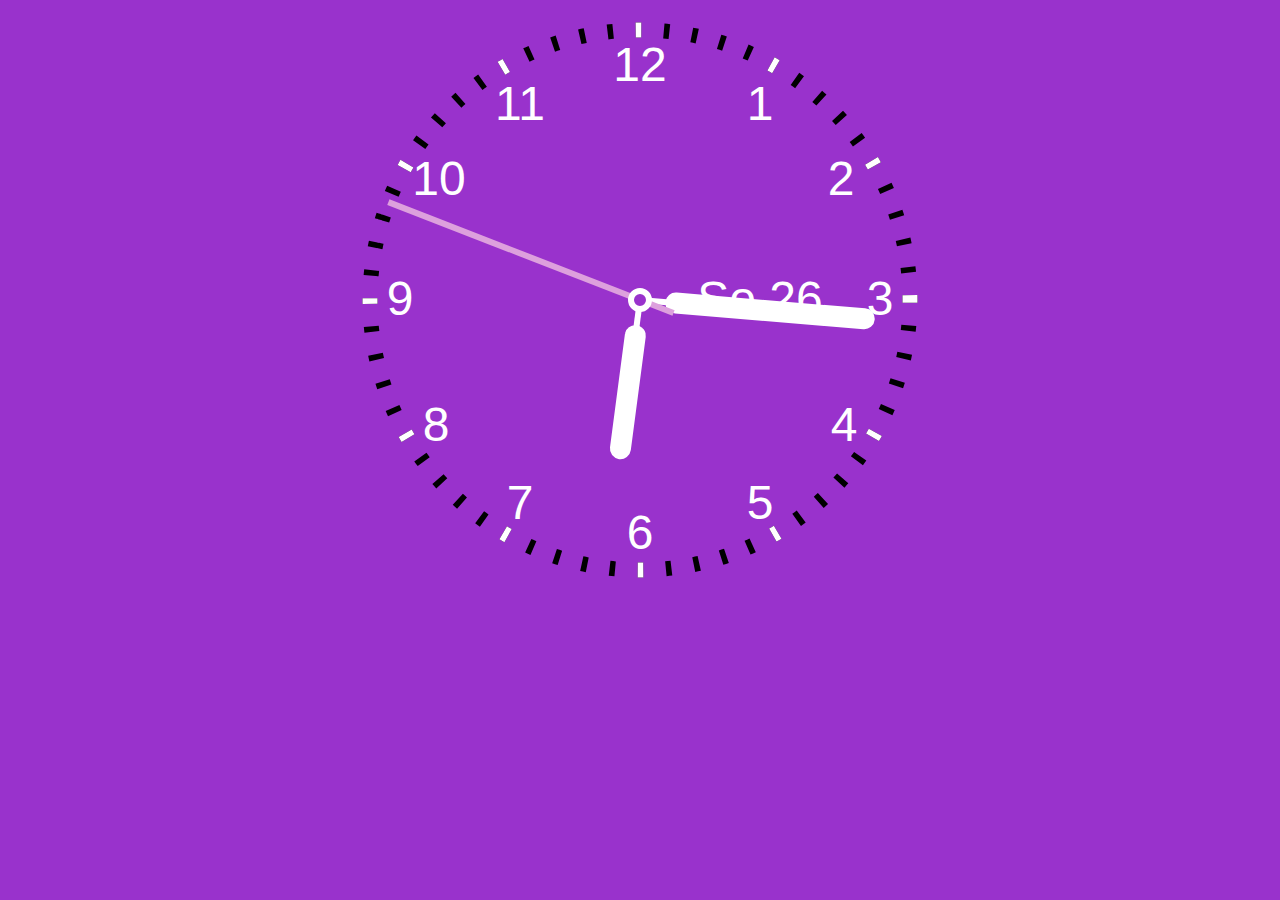
<file: index.html>
<!DOCTYPE html>
<html lang="en">
<head>
    <meta charset="UTF-8">
    <meta http-equiv="X-UA-Compatible" content="IE=edge">
    <meta name="viewport" content="width=device-width, initial-scale=1.0">
    <title>Document</title>
    <link rel="stylesheet" href="./style.css">
</head>
<body>
        <svg width="600" height="600" viewbox="-100 -100 200 200">
            <circle class="minuten" cx="0" cy="0" r="90" pathLength="60"/>

            <g>
                <text class="text" x="40" y="-60">1</text>    
                <text class="text" x="67" y="-35">2</text>
                <text class="text" x="80" y="5">3</text>
                <text class="text" x="68" y="47">4</text>
                <text class="text" x="40" y="73">5</text>
                <text class="text" x="0" y="83">6</text>
                <text class="text" x="-40" y="73">7</text>
                <text class="text" x="-68" y="47">8</text>
                <text class="text" x="-80" y="5">9</text>
                <text class="text" x="-67" y="-35">10</text>
                <text class="text" x="-40" y="-60">11</text>
                <text class="text" x="0" y="-73">12</text>
            </g>
            
            <circle class="stunden"cx="0" cy="0" r="90" pathLength="60"/>

            <text id="text" class="text" x="40" y="5">00</text>
            
            <g id="stundenZeigerId">
                <line class="stundenzeiger" x1="0" x2="0" x2="0" y2="-50"/>
                <line class="stundenzeiger2" x1="0" y1="-12" x2="0" y2="-50" />
            </g>

            <g id="minutenZeigerId">
                <line class="minutenzeiger" x1="0" x2="0" y2="-75"/>
                <line class="minutenzeiger2" x1="0" y1="-12" x2="0" y2="-75" />
            </g>

            <g id="sekundenZeigerId">
                <line class="sekundenzeiger" x1="0" x2="0" y1="12" y2="-90"/>
            </g>

            <circle class="centerCircle" r="3" />
        </svg>


        <script src="./index.js"></script>
</body>
</html>
</file>
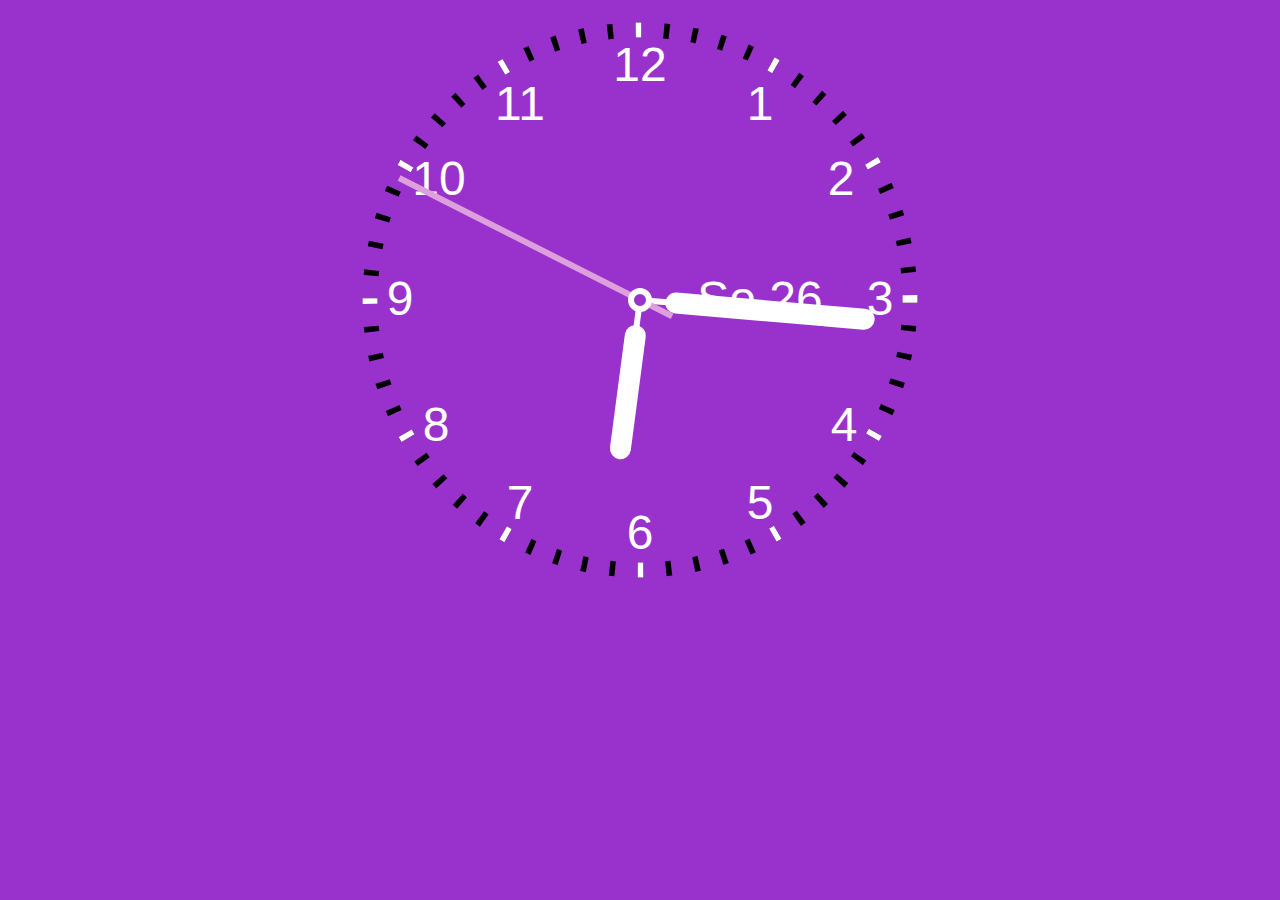
<file: uhr.html>
<!DOCTYPE html>
<html lang="en">
<head>
    <meta charset="UTF-8">
    <meta http-equiv="X-UA-Compatible" content="IE=edge">
    <meta name="viewport" content="width=device-width, initial-scale=1.0">
    <title>Document</title>
    <link rel="stylesheet" href="./style.css">
</head>
<body>
        <svg width="600" height="600" viewbox="-100 -100 200 200">
            <circle class="minuten" cx="0" cy="0" r="90" pathLength="60"/>

            <text class="text" x="40" y="-60">1</text>
            <text class="text" x="67" y="-35">2</text>
            <text class="text" x="80" y="5">3</text>
            <text class="text" x="68" y="47">4</text>
            <text class="text" x="40" y="73">5</text>
            <text class="text" x="0" y="83">6</text>
            <text class="text" x="-40" y="73">7</text>
            <text class="text" x="-68" y="47">8</text>
            <text class="text" x="-80" y="5">9</text>
            <text class="text" x="-67" y="-35">10</text>
            <text class="text" x="-40" y="-60">11</text>
            <text class="text" x="0" y="-73">12</text>
            
            <circle class="stunden"cx="0" cy="0" r="90" pathLength="60"/>

            <text id="text" class="text" x="40" y="5">00</text>
            
            <g id="stundenZeigerId">
                <line class="stundenzeiger" x1="0" x2="0" x2="0" y2="-50"/>
                <line class="stundenzeiger2" x1="0" y1="-12" x2="0" y2="-50" />
            </g>

            <g id="minutenZeigerId">
                <line class="minutenzeiger" x1="0" x2="0" y2="-75"/>
                <line class="minutenzeiger2" x1="0" y1="-12" x2="0" y2="-75" />
            </g>

            <g id="sekundenZeigerId">
                <line class="sekundenzeiger" x1="0" x2="0" y1="12" y2="-90"/>
            </g>

            <circle class="centerCircle" r="3" />
        </svg>


        <script src="./index.js"></script>
</body>
</html>
</file>
<file: style.css>
body{
    background-color: darkorchid;
    margin: 0;
    padding: 0;
    display: flex;
    align-items: center;
    justify-content: center;
}

.stunden{
    fill:transparent;
    stroke:white;
    stroke-width:5;
    stroke-dasharray:0.2 4.8;
    stroke-dashoffset:0.1;
}
.minuten{
    fill:transparent;
    stroke:black;
    stroke-width:5;
    stroke-dasharray:0.2 0.8;
    stroke-dashoffset:0.1;
}

.stundenzeiger{
    stroke: white;
    stroke-width: 2;
}
.stundenzeiger2{
    stroke: white;
    stroke-width: 7;
    stroke-linecap:round;
}

.minutenzeiger{
    stroke: white;
    stroke-width: 2;
}
.minutenzeiger2{
    stroke: white;
    stroke-width: 7;
    stroke-linecap:round;
}

.sekundenzeiger{
    stroke:plum;
    stroke-width: 2;
}

.centerCircle{
    fill: darkorchid;
    stroke-width: 2;
    stroke: white;
}

.text{
    fill: white;
    font-family: Arial, Helvetica, sans-serif;
    text-anchor: middle;
    cursor: pointer;
    user-select: none;
}
</file>
